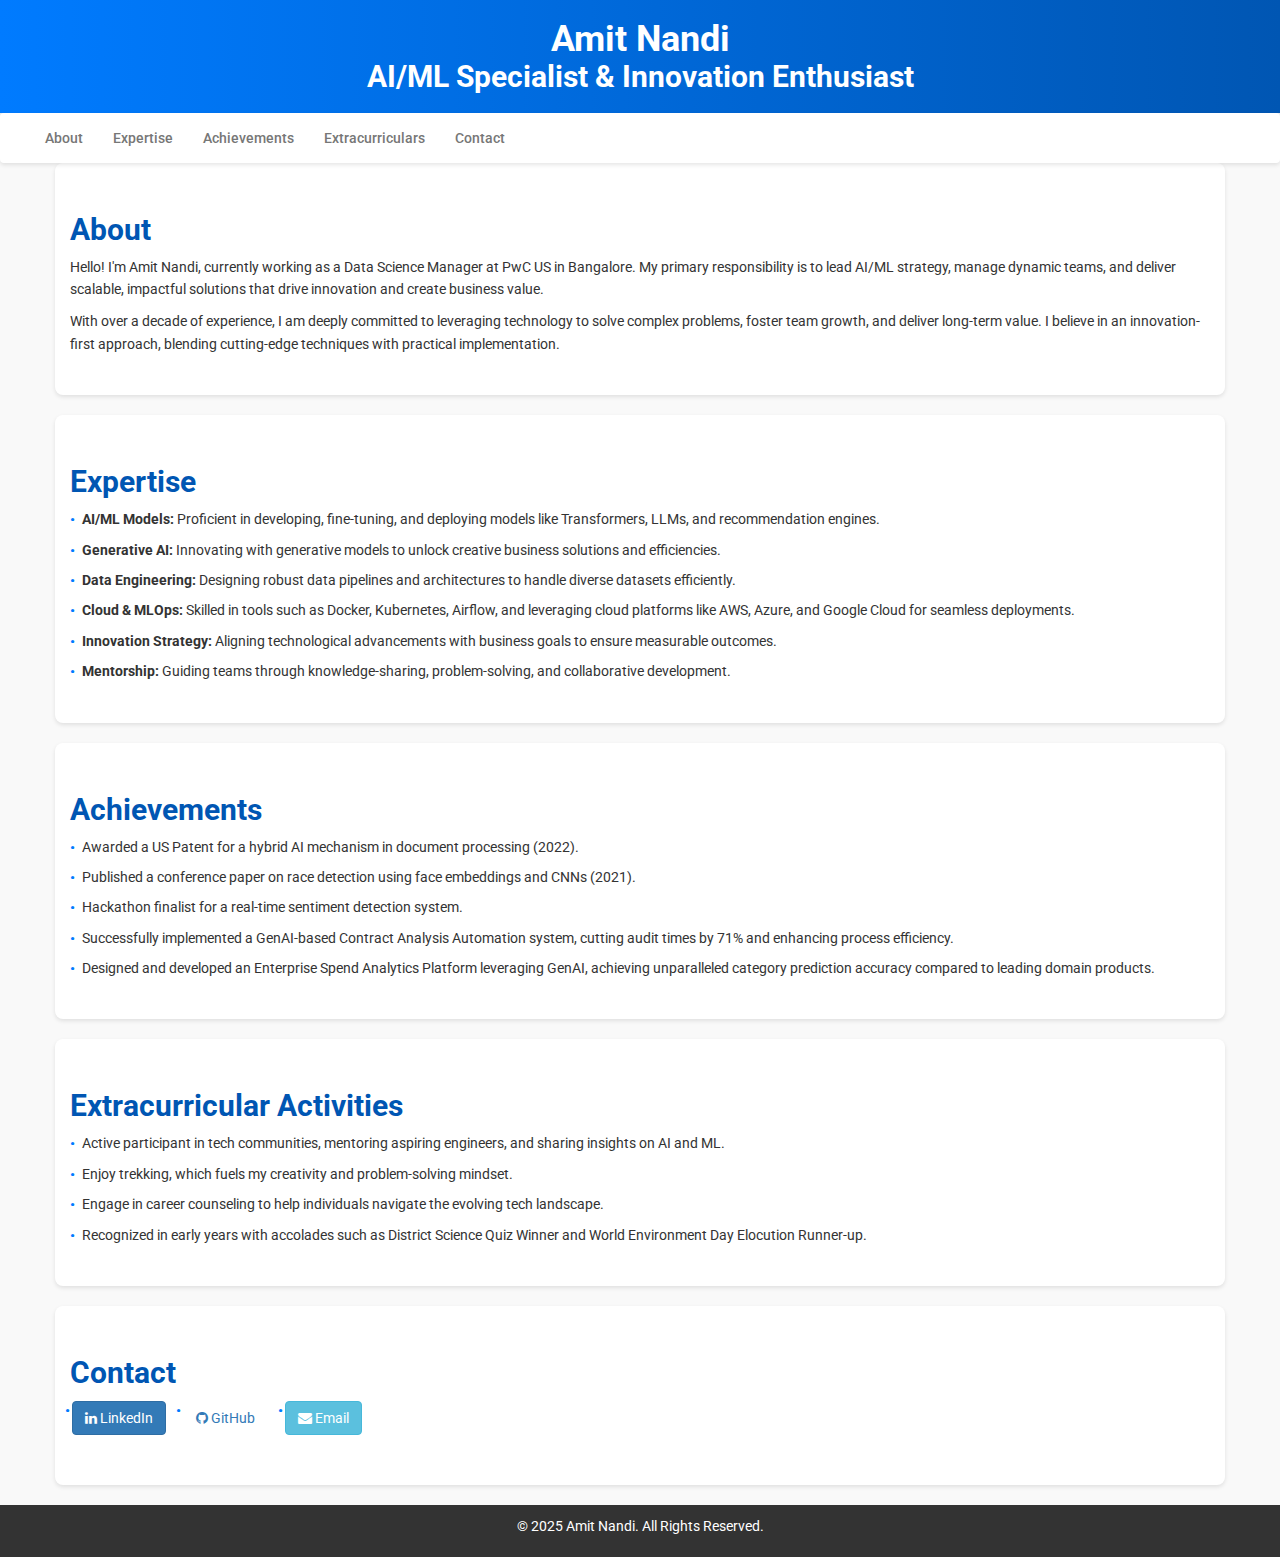
<file: index.html>
<!DOCTYPE html>
<html lang="en">
<head>
  <meta charset="UTF-8">
  <title>Portfolio - Amit Nandi</title>
  <meta name="viewport" content="width=device-width, initial-scale=1.0, shrink-to-fit=no">
  <link href="https://fonts.googleapis.com/css2?family=Roboto:wght@400;500;700&display=swap" rel="stylesheet">
  <link rel="stylesheet" href="https://maxcdn.bootstrapcdn.com/bootstrap/3.3.6/css/bootstrap.min.css">
  <link rel="stylesheet" href="https://maxcdn.bootstrapcdn.com/font-awesome/4.3.0/css/font-awesome.min.css">
  <style>
    body {
      font-family: 'Roboto', sans-serif;
      line-height: 1.6;
      color: #333;
      background-color: #f9f9f9;
      margin: 0;
      padding: 0;
    }
    header {
      background: linear-gradient(to right, #007bff, #0056b3);
      color: white;
      padding: 2rem 0;
      text-align: center;
      box-shadow: 0 4px 6px rgba(0, 0, 0, 0.1);
    }
    header .headingStatement {
      margin: 0;
      font-weight: 700;
    }
    nav.navbar {
      margin-bottom: 0;
      border: none;
      background-color: #fff;
      box-shadow: 0 2px 4px rgba(0, 0, 0, 0.1);
    }
    nav .navbar-nav > li > a {
      color: #333;
      font-weight: 500;
    }
    nav .navbar-nav > li > a:hover {
      color: #007bff;
    }
    section {
      padding: 3rem 1rem;
      background: #fff;
      margin-bottom: 2rem;
      border-radius: 8px;
      box-shadow: 0 2px 4px rgba(0, 0, 0, 0.1);
    }
    section h2 {
      font-weight: 700;
      color: #0056b3;
      margin-bottom: 1rem;
    }
    section ul {
      list-style-type: none;
      padding: 0;
    }
    section ul li {
      margin-bottom: 0.8rem;
      padding-left: 1.2rem;
      position: relative;
    }
    section ul li::before {
      content: '\2022';
      color: #007bff;
      font-weight: bold;
      position: absolute;
      left: 0;
    }
    footer {
      background: #333;
      color: white;
      text-align: center;
      padding: 1rem 0;
      margin-top: 2rem;
    }
    .btn {
      margin: 0.2rem;
    }
    .btn:hover {
      background-color: #0056b3;
      border-color: #0056b3;
    }
  </style>
</head>
<body>
<header>
  <div class="text-center">
    <h1 class="headingStatement">Amit Nandi</h1>
    <h2 class="text-center headingStatement">AI/ML Specialist & Innovation Enthusiast</h2>
  </div>
</header>

<nav class="navbar navbar-default">
  <div class="container-fluid">
    <div class="navbar-header">
      <button type="button" class="navbar-toggle" data-toggle="collapse" data-target="#navbarMenu">
        <span class="icon-bar"></span>
        <span class="icon-bar"></span>
        <span class="icon-bar"></span>
      </button>
    </div>
    <div class="collapse navbar-collapse" id="navbarMenu">
      <ul class="nav navbar-nav">
        <li><a href="#about">About</a></li>
        <li><a href="#expertise">Expertise</a></li>
        <li><a href="#achievements">Achievements</a></li>
        <li><a href="#activities">Extracurriculars</a></li>
        <li><a href="#contact">Contact</a></li>
      </ul>
    </div>
  </div>
</nav>

<section id="about" class="container">
  <h2>About</h2>
  <p>
    Hello! I'm Amit Nandi, currently working as a Data Science Manager at PwC US in Bangalore. My primary responsibility is to lead AI/ML strategy, manage dynamic teams, and deliver scalable, impactful solutions that drive innovation and create business value.
  </p>
  <p>
    With over a decade of experience, I am deeply committed to leveraging technology to solve complex problems, foster team growth, and deliver long-term value. I believe in an innovation-first approach, blending cutting-edge techniques with practical implementation.
  </p>
</section>

<section id="expertise" class="container">
  <h2>Expertise</h2>
  <ul>
    <li><strong>AI/ML Models:</strong> Proficient in developing, fine-tuning, and deploying models like Transformers, LLMs, and recommendation engines.</li>
    <li><strong>Generative AI:</strong> Innovating with generative models to unlock creative business solutions and efficiencies.</li>
    <li><strong>Data Engineering:</strong> Designing robust data pipelines and architectures to handle diverse datasets efficiently.</li>
    <li><strong>Cloud & MLOps:</strong> Skilled in tools such as Docker, Kubernetes, Airflow, and leveraging cloud platforms like AWS, Azure, and Google Cloud for seamless deployments.</li>
    <li><strong>Innovation Strategy:</strong> Aligning technological advancements with business goals to ensure measurable outcomes.</li>
    <li><strong>Mentorship:</strong> Guiding teams through knowledge-sharing, problem-solving, and collaborative development.
    </li>
  </ul>
</section>

<section id="achievements" class="container">
  <h2>Achievements</h2>
  <ul>
    <li>Awarded a US Patent for a hybrid AI mechanism in document processing (2022).</li>
    <li>Published a conference paper on race detection using face embeddings and CNNs (2021).</li>
    <li>Hackathon finalist for a real-time sentiment detection system.</li>
    <li>Successfully implemented a GenAI-based Contract Analysis Automation system, cutting audit times by 71% and enhancing process efficiency.</li>
    <li>Designed and developed an Enterprise Spend Analytics Platform leveraging GenAI, achieving unparalleled category prediction accuracy compared to leading domain products.</li>
  </ul>
</section>

<section id="activities" class="container">
  <h2>Extracurricular Activities</h2>
  <ul>
    <li>Active participant in tech communities, mentoring aspiring engineers, and sharing insights on AI and ML.</li>
    <li>Enjoy trekking, which fuels my creativity and problem-solving mindset.</li>
    <li>Engage in career counseling to help individuals navigate the evolving tech landscape.</li>
    <li>Recognized in early years with accolades such as District Science Quiz Winner and World Environment Day Elocution Runner-up.</li>
  </ul>
</section>

<section id="contact" class="container">
  <h2>Contact</h2>
  <ul class="list-inline">
    <li><a href="https://www.linkedin.com/in/anandi89" target="_blank" class="btn btn-primary"><i class="fa fa-linkedin"></i> LinkedIn</a></li>
    <li><a href="https://github.com/anandi1989" target="_blank" class="btn btn-dark"><i class="fa fa-github"></i> GitHub</a></li>
    <li><a href="mailto:amit.nandi[at]example[dot]com" class="btn btn-info"><i class="fa fa-envelope"></i> Email</a></li>
  </ul>
</section>

<footer class="text-center">
  <p>&copy; 2025 Amit Nandi. All Rights Reserved.</p>
</footer>

<script src="https://cdnjs.cloudflare.com/ajax/libs/jquery/2.1.4/jquery.min.js"></script>
<script src="https://cdnjs.cloudflare.com/ajax/libs/twitter-bootstrap/3.3.7/js/bootstrap.min.js"></script>
</body>
</html>
</file>
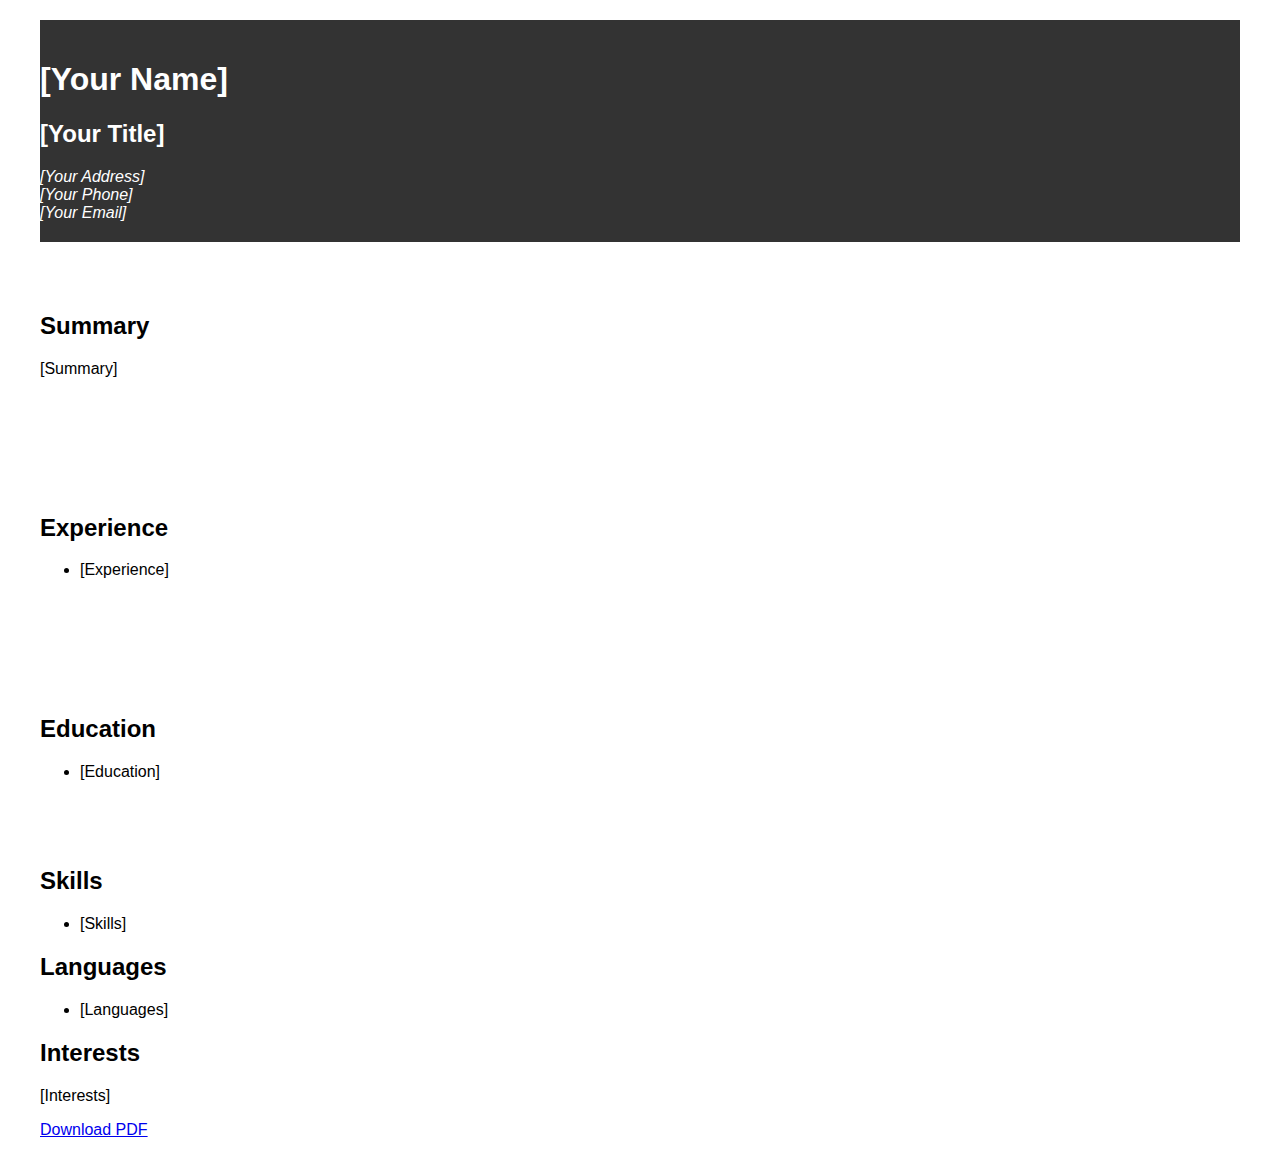
<file: resume.html>
<!DOCTYPE html>
<html lang="en">

<head>
    <meta charset="UTF-8">
    <meta name="viewport" content="width=device-width, initial-scale=1.0">
    <title>[Your Name] - Executive Resume</title>
    <link rel="stylesheet" href="styles.css">
</head>

<body>
    <div class="container">
        <div class="main">
            <header>
                <h1>[Your Name]</h1>
                <h2>[Your Title]</h2>
                <address>
                    [Your Address]<br>
                    [Your Phone]<br>
                    [Your Email]
                </address>
            </header>

            <section>
                <h2>Summary</h2>
                <p>[Summary]</p>
            </section>

            <section>
                <h2>Experience</h2>
                <ul>
                    <li>[Experience]</li>
                    <!-- Add more experience items as needed -->
                </ul>
            </section>

            <section>
                <h2>Education</h2>
                <ul>
                    <li>[Education]</li>
                    <!-- Add more education items as needed -->
                </ul>
            </section>
        </div>

        <aside>
            <h2>Skills</h2>
            <ul>
                <li>[Skills]</li>
                <!-- Add more skills as needed -->
            </ul>

            <h2>Languages</h2>
            <ul>
                <li>[Languages]</li>
                <!-- Add more languages as needed -->
            </ul>

            <h2>Interests</h2>
            <p>[Interests]</p>

            <div class="download">
                <a href="#" download="[Your Name]_Resume.pdf">Download PDF</a>
            </div>
        </aside>
    </div>
</body>

</html>
</file>
<file: styles.css>
body {
    font-family: Arial, sans-serif;
    margin: 0;
    padding: 0;
}

.container {
    max-width: 1200px;
    margin: 0 auto;
    padding: 20px;
}

header {
    background-color: #333;
    color: #fff;
    padding: 20px 0;
}

header nav ul {
    list-style-type: none;
    margin: 0;
    padding: 0;
}

header nav ul li {
    display: inline;
    margin-right: 20px;
}

header nav ul li a {
    color: #fff;
    text-decoration: none;
}

section {
    padding: 50px 0;
}

.profile {
    text-align: center;
}

.profile img {
    width: 200px;
    height: 200px;
    border-radius: 50%;
    margin-bottom: 20px;
}

footer {
    background-color: #333;
    color: #fff;
    text-align: center;
    padding: 20px 0;
}
</file>
